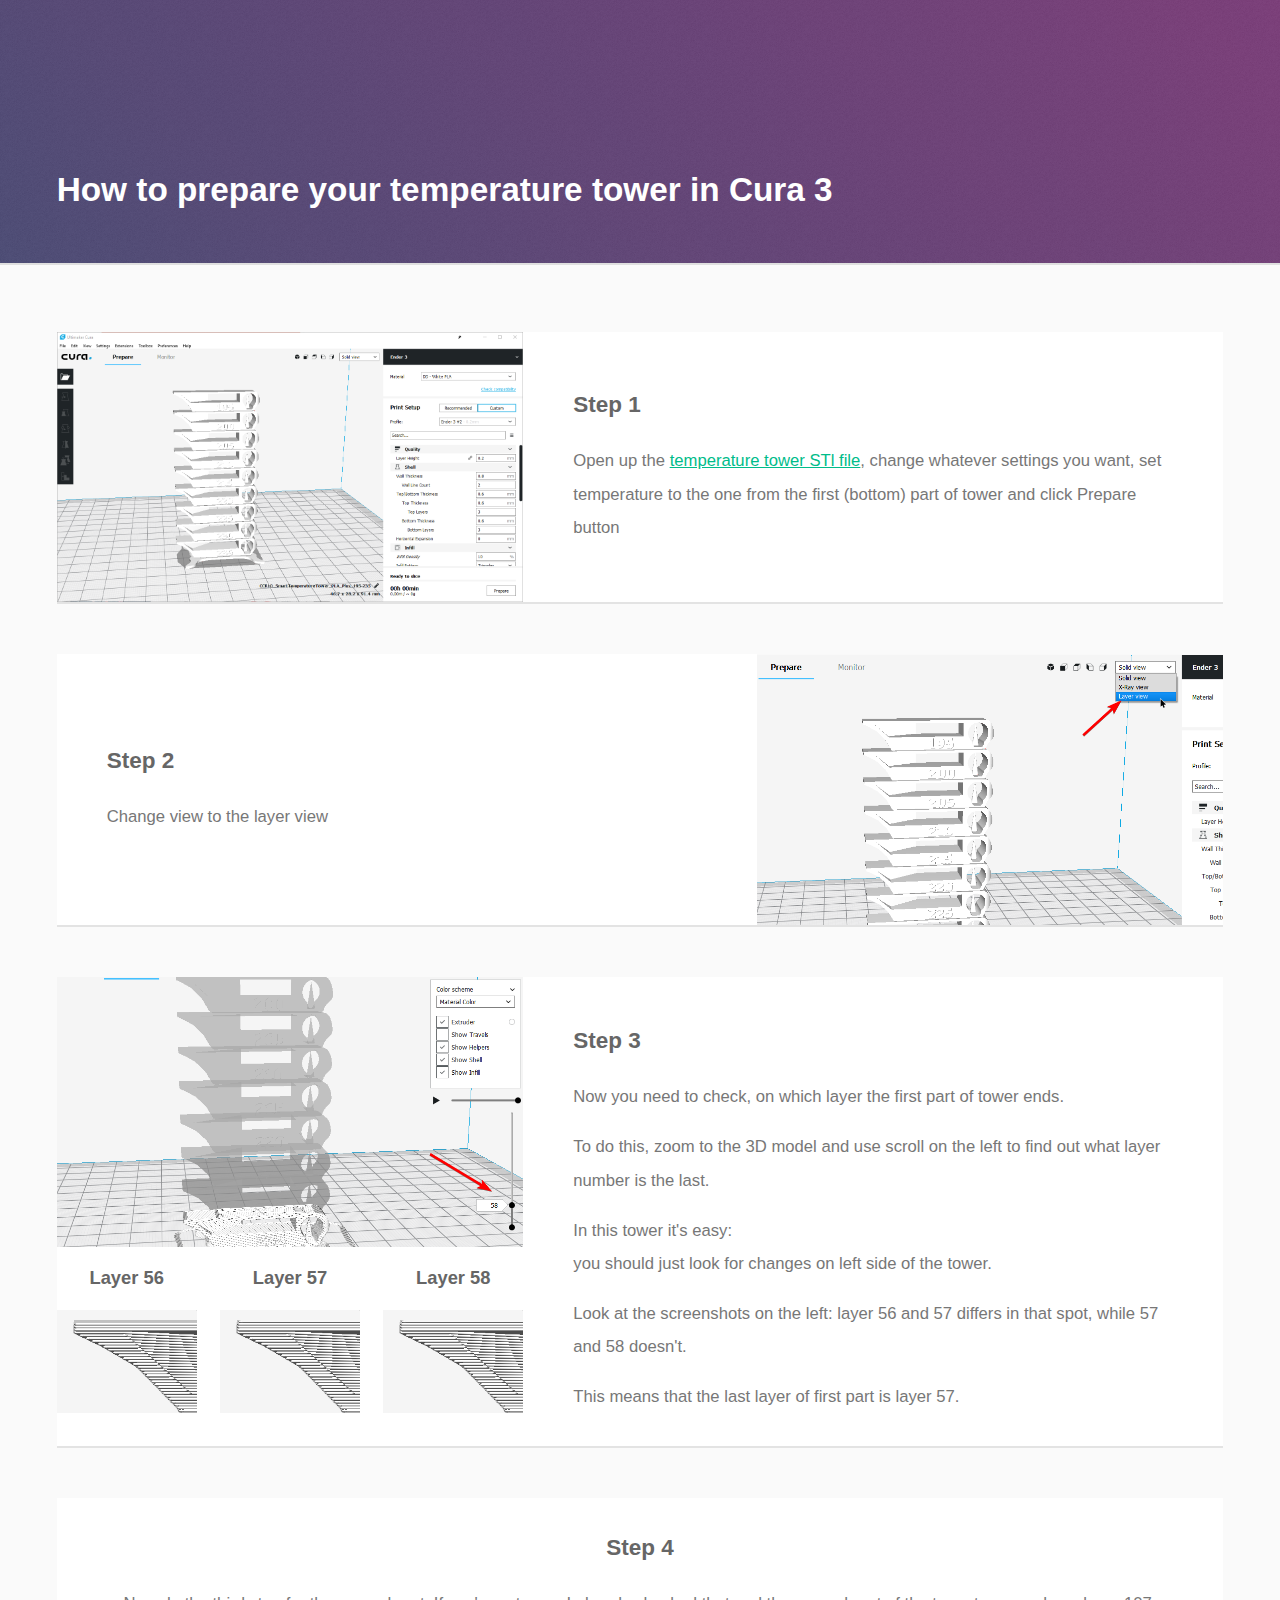
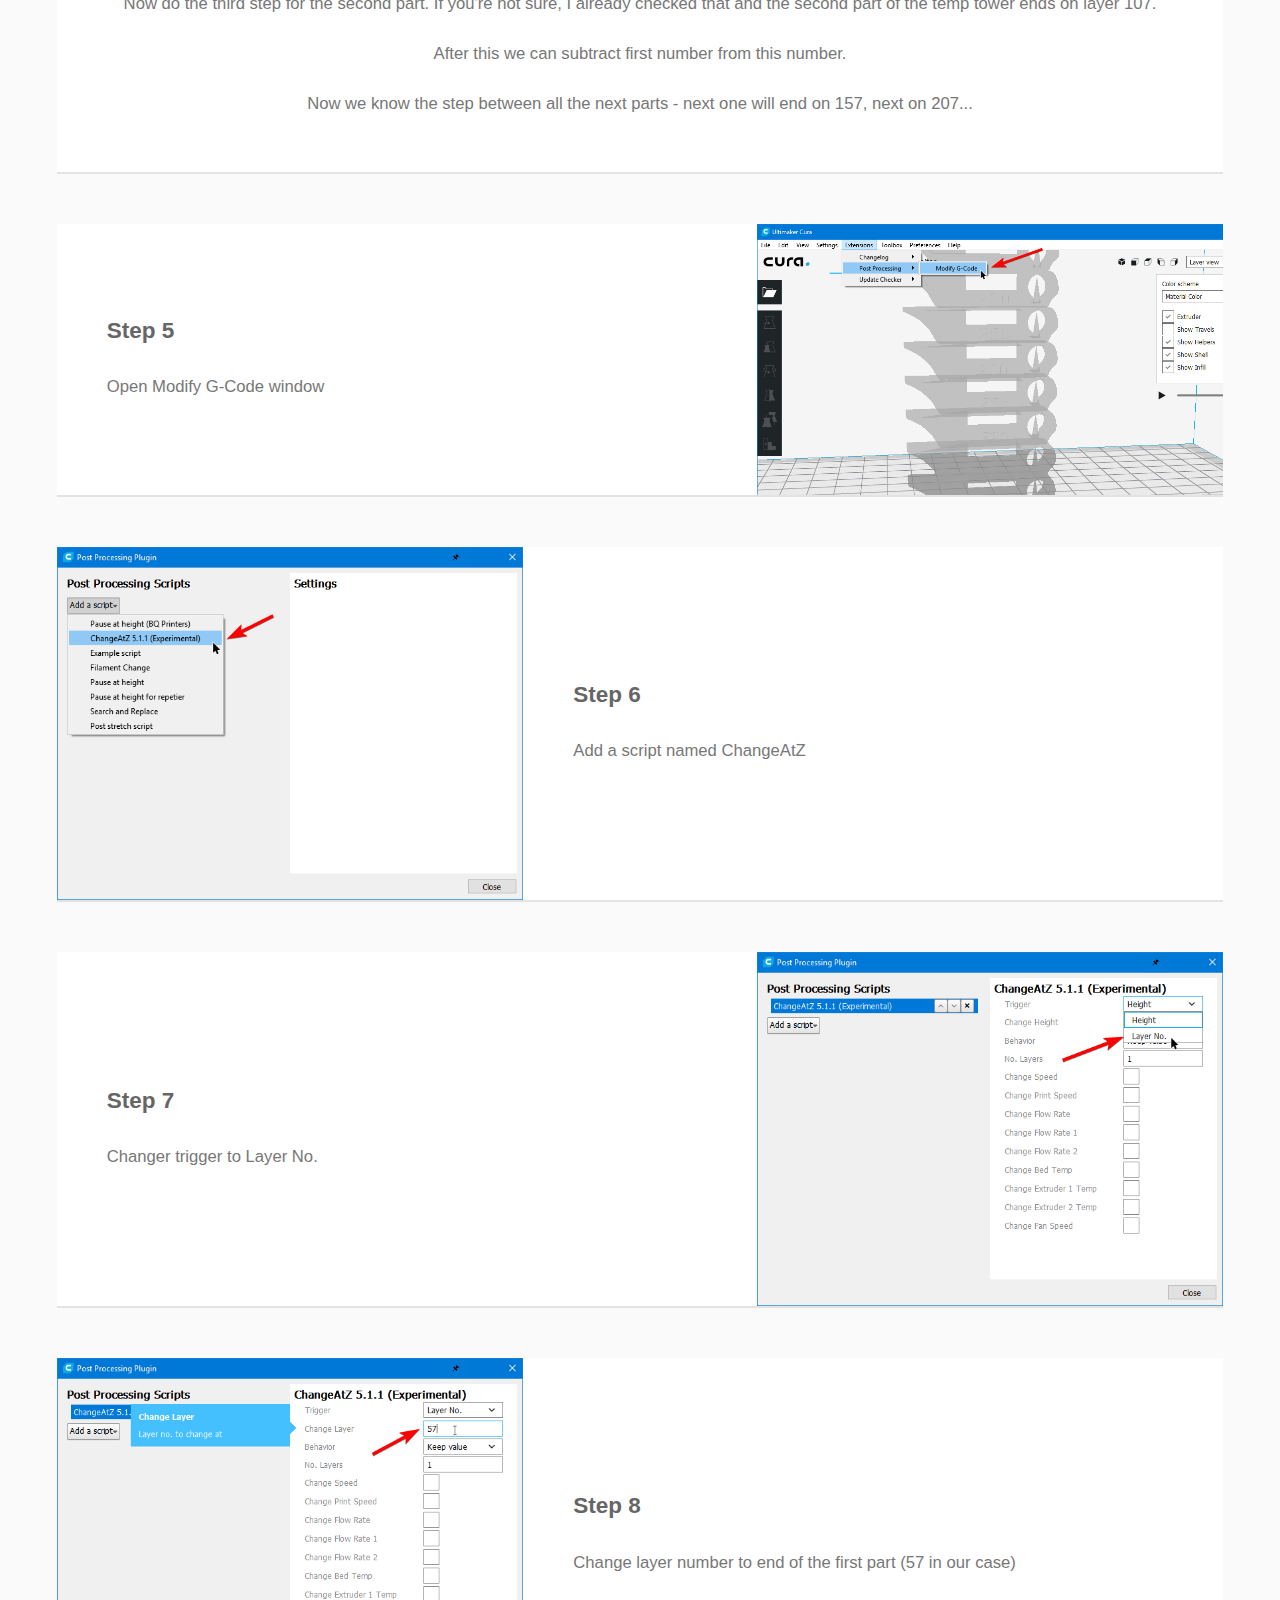
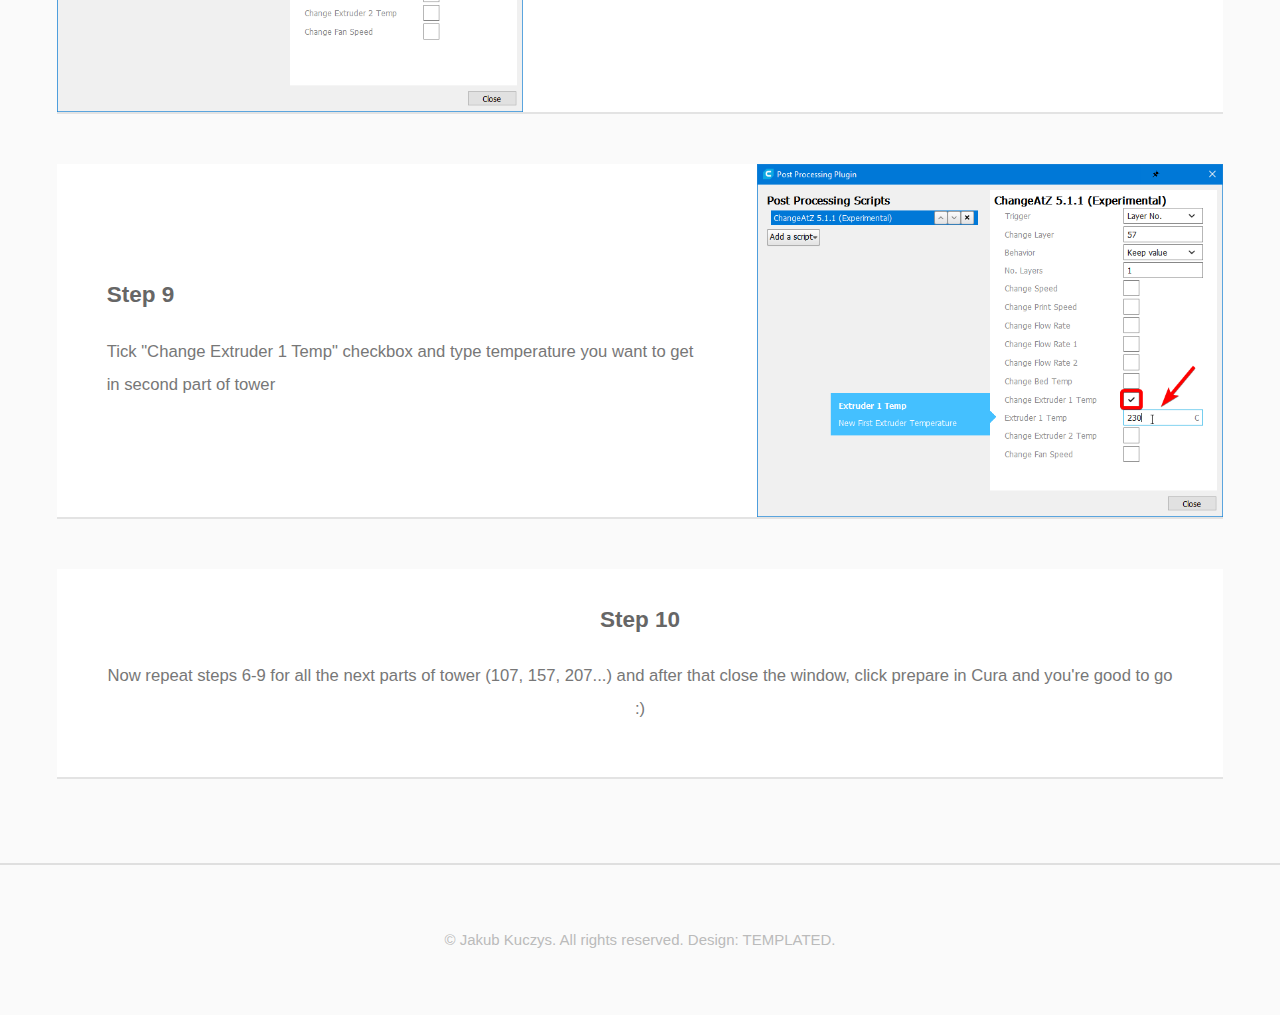
<file: Ender3/temperature-tower/index.html>
<!DOCTYPE HTML>
<!--
	Prism by TEMPLATED
	templated.co @templatedco
	Released for free under the Creative Commons Attribution 3.0 license (templated.co/license)
-->
<html>
	<head>
		<title>How to prepare your temperature tower in Cura 3</title>
		<meta charset="utf-8" />
		<meta name="viewport" content="width=device-width, initial-scale=1" />
		<link rel="stylesheet" href="assets/css/main.css" />
		<!--[if lte IE 9]><link rel="stylesheet" href="assets/css/ie9.css" /><![endif]-->
	</head>
	<body>

		<!-- Banner -->
			<section id="banner">
				<div class="inner">
					<section>
						<h2>How to prepare your temperature tower in Cura 3</h2>
					</section>
				</div>
			</section>

		<!-- Two -->
			<section id="two" class="wrapper style2 alt">
				<div class="inner">
					<div class="spotlight">
						<div class="image">
							<img src="cura1.png" alt="" />
						</div>
						<div class="content">
							<h3>Step 1</h3>
							<p>Open up the <a href="https://www.thingiverse.com/thing:2729076">temperature tower STl file</a>, change whatever settings you want, set temperature to the one from the first (bottom) part of tower and click Prepare button</p>
						</div>
                    </div>
					<div class="spotlight">
						<div class="content">
							<h3>Step 2</h3>
							<p>Change view to the layer view</p>
						</div>
						<div class="image">
							<img src="cura2.png" alt="" />
						</div>
					</div>
					<div class="spotlight">
						<div class="image">
							<img src="cura3-1.png" alt="" />
                            <div class="split">
                                <section><h4 style="text-align: center">Layer 56</h4><img src="cura3-2.png" alt=""></section>
                                <section style="margin-left:5%;margin-right:5%"><h4 style="text-align: center">Layer 57</h4><img src="cura3-3.png" alt=""></section>
                                <section><h4 style="text-align: center">Layer 58</h4><img src="cura3-4.png" alt=""></section>
                            </div>
						</div>
						<div class="content">
							<h3>Step 3</h3>
							<p style="margin-bottom:1em">Now you need to check, on which layer the first part of tower ends.</p>
                            <p style="margin-bottom:1em">To do this, zoom to the 3D model and use scroll on the left to find out what layer number is the last.</p>
                            <p style="margin-bottom:1em">In this tower it's easy:<br />you should just look for changes on left side of the tower.</p>
                            <p style="margin-bottom:1em">Look at the screenshots on the left: layer 56 and 57 differs in that spot, while 57 and 58 doesn't.</p>
                            <p style="margin-bottom:1em">This means that the last layer of first part is layer 57.</p>
						</div>
					</div>
					<div class="spotlight">
						<div class="content" style="width:100%;text-align:center">
							<h3>Step 4</h3>
							<p style="margin-bottom:1em">Now do the third step for the second part. If you're not sure, I already checked that and the second part of the temp tower ends on layer 107.</p>
                            <p style="margin-bottom:1em">After this we can subtract first number from this number.</p>
                            <p style="margin-bottom:3em">Now we know the step between all the next parts - next one will end on 157, next on 207...</p>
						</div>
					</div>
					<div class="spotlight">
						<div class="content">
							<h3>Step 5</h3>
							<p>Open Modify G-Code window</p>
						</div>
						<div class="image">
							<img src="cura5.png" alt="" />
						</div>
					</div>
					<div class="spotlight">
						<div class="image">
							<img src="cura6.png" alt="" />
						</div>
						<div class="content">
							<h3>Step 6</h3>
							<p>Add a script named ChangeAtZ</p>
						</div>
                    </div>
					<div class="spotlight">
						<div class="content">
							<h3>Step 7</h3>
							<p>Changer trigger to Layer No.</p>
						</div>
						<div class="image">
							<img src="cura7.png" alt="" />
						</div>
					</div>
					<div class="spotlight">
						<div class="image">
							<img src="cura8.png" alt="" />
						</div>
						<div class="content">
							<h3>Step 8</h3>
							<p>Change layer number to end of the first part (57 in our case)</p>
						</div>
                    </div>
					<div class="spotlight">
						<div class="content">
							<h3>Step 9</h3>
							<p>Tick "Change Extruder 1 Temp" checkbox and type temperature you want to get in second part of tower</p>
						</div>
						<div class="image">
							<img src="cura9.png" alt="" />
						</div>
					</div>
					<div class="spotlight">
						<div class="content" style="width:100%;text-align:center">
							<h3>Step 10</h3>
							<p style="margin-bottom:3em">Now repeat steps 6-9 for all the next parts of tower (107, 157, 207...) and after that close the window, click prepare in Cura and you're good to go :)</p>
						</div>
					</div>
				</div>
			</section>

		<!-- Footer -->
			<footer id="footer">
				<div class="copyright">
					&copy; Jakub Kuczys. All rights reserved. Design: <a href="http://templated.co">TEMPLATED</a>.
				</div>
			</footer>

		<!-- Scripts -->

	</body>
</html>
</file>
<file: Ender3/temperature-tower/assets/css/ie9.css>
/*
	Prism by TEMPLATED
	templated.co @templatedco
	Released for free under the Creative Commons Attribution 3.0 license (templated.co/license)
*/

/* Split */

	.split:after {
		content: '';
		display: block;
		clear: both;
	}

	.split > * {
		float: left;
	}

/* Spotlight */

	.spotlight:after {
		content: '';
		display: block;
		clear: both;
	}

	.spotlight .image {
		float: left;
	}

	.spotlight .content {
		float: left;
	}

/* Banner */

	#banner {
		background: #4A4771;
	}
</file>
<file: Ender3/temperature-tower/assets/css/main.css>
/*
	Prism by TEMPLATED
	templated.co @templatedco
	Released for free under the Creative Commons Attribution 3.0 license (templated.co/license)
*/

/* Reset */

	html, body, div, span, applet, object, iframe, h1, h2, h3, h4, h5, h6, p, blockquote, pre, a, abbr, acronym, address, big, cite, code, del, dfn, em, img, ins, kbd, q, s, samp, small, strike, strong, sub, sup, tt, var, b, u, i, center, dl, dt, dd, ol, ul, li, fieldset, form, label, legend, table, caption, tbody, tfoot, thead, tr, th, td, article, aside, canvas, details, embed, figure, figcaption, footer, header, hgroup, menu, nav, output, ruby, section, summary, time, mark, audio, video {
		margin: 0;
		padding: 0;
		border: 0;
		font-size: 100%;
		font: inherit;
		vertical-align: baseline;
	}

	article, aside, details, figcaption, figure, footer, header, hgroup, menu, nav, section {
		display: block;
	}

	body {
		line-height: 1;
	}

	ol, ul {
		list-style: none;
	}

	blockquote, q {
		quotes: none;
	}

	blockquote:before, blockquote:after, q:before, q:after {
		content: '';
		content: none;
	}

	table {
		border-collapse: collapse;
		border-spacing: 0;
	}

	body {
		-webkit-text-size-adjust: none;
	}

/* Box Model */

	*, *:before, *:after {
		-moz-box-sizing: border-box;
		-webkit-box-sizing: border-box;
		box-sizing: border-box;
	}

/* Grid */

	.row {
		border-bottom: solid 1px transparent;
		-moz-box-sizing: border-box;
		-webkit-box-sizing: border-box;
		box-sizing: border-box;
	}

	.row > * {
		float: left;
		-moz-box-sizing: border-box;
		-webkit-box-sizing: border-box;
		box-sizing: border-box;
	}

	.row:after, .row:before {
		content: '';
		display: block;
		clear: both;
		height: 0;
	}

	.row.uniform > * > :first-child {
		margin-top: 0;
	}

	.row.uniform > * > :last-child {
		margin-bottom: 0;
	}

	.row.\30 \25 > * {
		padding: 0 0 0 0em;
	}

	.row.\30 \25 {
		margin: 0 0 -1px 0em;
	}

	.row.uniform.\30 \25 > * {
		padding: 0em 0 0 0em;
	}

	.row.uniform.\30 \25 {
		margin: 0em 0 -1px 0em;
	}

	.row > * {
		padding: 0 0 0 2em;
	}

	.row {
		margin: 0 0 -1px -2em;
	}

	.row.uniform > * {
		padding: 2em 0 0 2em;
	}

	.row.uniform {
		margin: -2em 0 -1px -2em;
	}

	.row.\32 00\25 > * {
		padding: 0 0 0 4em;
	}

	.row.\32 00\25 {
		margin: 0 0 -1px -4em;
	}

	.row.uniform.\32 00\25 > * {
		padding: 4em 0 0 4em;
	}

	.row.uniform.\32 00\25 {
		margin: -4em 0 -1px -4em;
	}

	.row.\31 50\25 > * {
		padding: 0 0 0 3em;
	}

	.row.\31 50\25 {
		margin: 0 0 -1px -3em;
	}

	.row.uniform.\31 50\25 > * {
		padding: 3em 0 0 3em;
	}

	.row.uniform.\31 50\25 {
		margin: -3em 0 -1px -3em;
	}

	.row.\35 0\25 > * {
		padding: 0 0 0 1em;
	}

	.row.\35 0\25 {
		margin: 0 0 -1px -1em;
	}

	.row.uniform.\35 0\25 > * {
		padding: 1em 0 0 1em;
	}

	.row.uniform.\35 0\25 {
		margin: -1em 0 -1px -1em;
	}

	.row.\32 5\25 > * {
		padding: 0 0 0 0.5em;
	}

	.row.\32 5\25 {
		margin: 0 0 -1px -0.5em;
	}

	.row.uniform.\32 5\25 > * {
		padding: 0.5em 0 0 0.5em;
	}

	.row.uniform.\32 5\25 {
		margin: -0.5em 0 -1px -0.5em;
	}

	.\31 2u, .\31 2u\24 {
		width: 100%;
		clear: none;
		margin-left: 0;
	}

	.\31 1u, .\31 1u\24 {
		width: 91.6666666667%;
		clear: none;
		margin-left: 0;
	}

	.\31 0u, .\31 0u\24 {
		width: 83.3333333333%;
		clear: none;
		margin-left: 0;
	}

	.\39 u, .\39 u\24 {
		width: 75%;
		clear: none;
		margin-left: 0;
	}

	.\38 u, .\38 u\24 {
		width: 66.6666666667%;
		clear: none;
		margin-left: 0;
	}

	.\37 u, .\37 u\24 {
		width: 58.3333333333%;
		clear: none;
		margin-left: 0;
	}

	.\36 u, .\36 u\24 {
		width: 50%;
		clear: none;
		margin-left: 0;
	}

	.\35 u, .\35 u\24 {
		width: 41.6666666667%;
		clear: none;
		margin-left: 0;
	}

	.\34 u, .\34 u\24 {
		width: 33.3333333333%;
		clear: none;
		margin-left: 0;
	}

	.\33 u, .\33 u\24 {
		width: 25%;
		clear: none;
		margin-left: 0;
	}

	.\32 u, .\32 u\24 {
		width: 16.6666666667%;
		clear: none;
		margin-left: 0;
	}

	.\31 u, .\31 u\24 {
		width: 8.3333333333%;
		clear: none;
		margin-left: 0;
	}

	.\31 2u\24 + *,
	.\31 1u\24 + *,
	.\31 0u\24 + *,
	.\39 u\24 + *,
	.\38 u\24 + *,
	.\37 u\24 + *,
	.\36 u\24 + *,
	.\35 u\24 + *,
	.\34 u\24 + *,
	.\33 u\24 + *,
	.\32 u\24 + *,
	.\31 u\24 + * {
		clear: left;
	}

	.\-11u {
		margin-left: 91.66667%;
	}

	.\-10u {
		margin-left: 83.33333%;
	}

	.\-9u {
		margin-left: 75%;
	}

	.\-8u {
		margin-left: 66.66667%;
	}

	.\-7u {
		margin-left: 58.33333%;
	}

	.\-6u {
		margin-left: 50%;
	}

	.\-5u {
		margin-left: 41.66667%;
	}

	.\-4u {
		margin-left: 33.33333%;
	}

	.\-3u {
		margin-left: 25%;
	}

	.\-2u {
		margin-left: 16.66667%;
	}

	.\-1u {
		margin-left: 8.33333%;
	}

	@media screen and (max-width: 1680px) {

		.row > * {
			padding: 0 0 0 2em;
		}

		.row {
			margin: 0 0 -1px -2em;
		}

		.row.uniform > * {
			padding: 2em 0 0 2em;
		}

		.row.uniform {
			margin: -2em 0 -1px -2em;
		}

		.row.\32 00\25 > * {
			padding: 0 0 0 4em;
		}

		.row.\32 00\25 {
			margin: 0 0 -1px -4em;
		}

		.row.uniform.\32 00\25 > * {
			padding: 4em 0 0 4em;
		}

		.row.uniform.\32 00\25 {
			margin: -4em 0 -1px -4em;
		}

		.row.\31 50\25 > * {
			padding: 0 0 0 3em;
		}

		.row.\31 50\25 {
			margin: 0 0 -1px -3em;
		}

		.row.uniform.\31 50\25 > * {
			padding: 3em 0 0 3em;
		}

		.row.uniform.\31 50\25 {
			margin: -3em 0 -1px -3em;
		}

		.row.\35 0\25 > * {
			padding: 0 0 0 1em;
		}

		.row.\35 0\25 {
			margin: 0 0 -1px -1em;
		}

		.row.uniform.\35 0\25 > * {
			padding: 1em 0 0 1em;
		}

		.row.uniform.\35 0\25 {
			margin: -1em 0 -1px -1em;
		}

		.row.\32 5\25 > * {
			padding: 0 0 0 0.5em;
		}

		.row.\32 5\25 {
			margin: 0 0 -1px -0.5em;
		}

		.row.uniform.\32 5\25 > * {
			padding: 0.5em 0 0 0.5em;
		}

		.row.uniform.\32 5\25 {
			margin: -0.5em 0 -1px -0.5em;
		}

		.\31 2u\28xlarge\29, .\31 2u\24\28xlarge\29 {
			width: 100%;
			clear: none;
			margin-left: 0;
		}

		.\31 1u\28xlarge\29, .\31 1u\24\28xlarge\29 {
			width: 91.6666666667%;
			clear: none;
			margin-left: 0;
		}

		.\31 0u\28xlarge\29, .\31 0u\24\28xlarge\29 {
			width: 83.3333333333%;
			clear: none;
			margin-left: 0;
		}

		.\39 u\28xlarge\29, .\39 u\24\28xlarge\29 {
			width: 75%;
			clear: none;
			margin-left: 0;
		}

		.\38 u\28xlarge\29, .\38 u\24\28xlarge\29 {
			width: 66.6666666667%;
			clear: none;
			margin-left: 0;
		}

		.\37 u\28xlarge\29, .\37 u\24\28xlarge\29 {
			width: 58.3333333333%;
			clear: none;
			margin-left: 0;
		}

		.\36 u\28xlarge\29, .\36 u\24\28xlarge\29 {
			width: 50%;
			clear: none;
			margin-left: 0;
		}

		.\35 u\28xlarge\29, .\35 u\24\28xlarge\29 {
			width: 41.6666666667%;
			clear: none;
			margin-left: 0;
		}

		.\34 u\28xlarge\29, .\34 u\24\28xlarge\29 {
			width: 33.3333333333%;
			clear: none;
			margin-left: 0;
		}

		.\33 u\28xlarge\29, .\33 u\24\28xlarge\29 {
			width: 25%;
			clear: none;
			margin-left: 0;
		}

		.\32 u\28xlarge\29, .\32 u\24\28xlarge\29 {
			width: 16.6666666667%;
			clear: none;
			margin-left: 0;
		}

		.\31 u\28xlarge\29, .\31 u\24\28xlarge\29 {
			width: 8.3333333333%;
			clear: none;
			margin-left: 0;
		}

		.\31 2u\24\28xlarge\29 + *,
		.\31 1u\24\28xlarge\29 + *,
		.\31 0u\24\28xlarge\29 + *,
		.\39 u\24\28xlarge\29 + *,
		.\38 u\24\28xlarge\29 + *,
		.\37 u\24\28xlarge\29 + *,
		.\36 u\24\28xlarge\29 + *,
		.\35 u\24\28xlarge\29 + *,
		.\34 u\24\28xlarge\29 + *,
		.\33 u\24\28xlarge\29 + *,
		.\32 u\24\28xlarge\29 + *,
		.\31 u\24\28xlarge\29 + * {
			clear: left;
		}

		.\-11u\28xlarge\29 {
			margin-left: 91.66667%;
		}

		.\-10u\28xlarge\29 {
			margin-left: 83.33333%;
		}

		.\-9u\28xlarge\29 {
			margin-left: 75%;
		}

		.\-8u\28xlarge\29 {
			margin-left: 66.66667%;
		}

		.\-7u\28xlarge\29 {
			margin-left: 58.33333%;
		}

		.\-6u\28xlarge\29 {
			margin-left: 50%;
		}

		.\-5u\28xlarge\29 {
			margin-left: 41.66667%;
		}

		.\-4u\28xlarge\29 {
			margin-left: 33.33333%;
		}

		.\-3u\28xlarge\29 {
			margin-left: 25%;
		}

		.\-2u\28xlarge\29 {
			margin-left: 16.66667%;
		}

		.\-1u\28xlarge\29 {
			margin-left: 8.33333%;
		}

	}

	@media screen and (max-width: 1366px) {

		.row > * {
			padding: 0 0 0 1.5em;
		}

		.row {
			margin: 0 0 -1px -1.5em;
		}

		.row.uniform > * {
			padding: 1.5em 0 0 1.5em;
		}

		.row.uniform {
			margin: -1.5em 0 -1px -1.5em;
		}

		.row.\32 00\25 > * {
			padding: 0 0 0 3em;
		}

		.row.\32 00\25 {
			margin: 0 0 -1px -3em;
		}

		.row.uniform.\32 00\25 > * {
			padding: 3em 0 0 3em;
		}

		.row.uniform.\32 00\25 {
			margin: -3em 0 -1px -3em;
		}

		.row.\31 50\25 > * {
			padding: 0 0 0 2.25em;
		}

		.row.\31 50\25 {
			margin: 0 0 -1px -2.25em;
		}

		.row.uniform.\31 50\25 > * {
			padding: 2.25em 0 0 2.25em;
		}

		.row.uniform.\31 50\25 {
			margin: -2.25em 0 -1px -2.25em;
		}

		.row.\35 0\25 > * {
			padding: 0 0 0 0.75em;
		}

		.row.\35 0\25 {
			margin: 0 0 -1px -0.75em;
		}

		.row.uniform.\35 0\25 > * {
			padding: 0.75em 0 0 0.75em;
		}

		.row.uniform.\35 0\25 {
			margin: -0.75em 0 -1px -0.75em;
		}

		.row.\32 5\25 > * {
			padding: 0 0 0 0.375em;
		}

		.row.\32 5\25 {
			margin: 0 0 -1px -0.375em;
		}

		.row.uniform.\32 5\25 > * {
			padding: 0.375em 0 0 0.375em;
		}

		.row.uniform.\32 5\25 {
			margin: -0.375em 0 -1px -0.375em;
		}

		.\31 2u\28large\29, .\31 2u\24\28large\29 {
			width: 100%;
			clear: none;
			margin-left: 0;
		}

		.\31 1u\28large\29, .\31 1u\24\28large\29 {
			width: 91.6666666667%;
			clear: none;
			margin-left: 0;
		}

		.\31 0u\28large\29, .\31 0u\24\28large\29 {
			width: 83.3333333333%;
			clear: none;
			margin-left: 0;
		}

		.\39 u\28large\29, .\39 u\24\28large\29 {
			width: 75%;
			clear: none;
			margin-left: 0;
		}

		.\38 u\28large\29, .\38 u\24\28large\29 {
			width: 66.6666666667%;
			clear: none;
			margin-left: 0;
		}

		.\37 u\28large\29, .\37 u\24\28large\29 {
			width: 58.3333333333%;
			clear: none;
			margin-left: 0;
		}

		.\36 u\28large\29, .\36 u\24\28large\29 {
			width: 50%;
			clear: none;
			margin-left: 0;
		}

		.\35 u\28large\29, .\35 u\24\28large\29 {
			width: 41.6666666667%;
			clear: none;
			margin-left: 0;
		}

		.\34 u\28large\29, .\34 u\24\28large\29 {
			width: 33.3333333333%;
			clear: none;
			margin-left: 0;
		}

		.\33 u\28large\29, .\33 u\24\28large\29 {
			width: 25%;
			clear: none;
			margin-left: 0;
		}

		.\32 u\28large\29, .\32 u\24\28large\29 {
			width: 16.6666666667%;
			clear: none;
			margin-left: 0;
		}

		.\31 u\28large\29, .\31 u\24\28large\29 {
			width: 8.3333333333%;
			clear: none;
			margin-left: 0;
		}

		.\31 2u\24\28large\29 + *,
		.\31 1u\24\28large\29 + *,
		.\31 0u\24\28large\29 + *,
		.\39 u\24\28large\29 + *,
		.\38 u\24\28large\29 + *,
		.\37 u\24\28large\29 + *,
		.\36 u\24\28large\29 + *,
		.\35 u\24\28large\29 + *,
		.\34 u\24\28large\29 + *,
		.\33 u\24\28large\29 + *,
		.\32 u\24\28large\29 + *,
		.\31 u\24\28large\29 + * {
			clear: left;
		}

		.\-11u\28large\29 {
			margin-left: 91.66667%;
		}

		.\-10u\28large\29 {
			margin-left: 83.33333%;
		}

		.\-9u\28large\29 {
			margin-left: 75%;
		}

		.\-8u\28large\29 {
			margin-left: 66.66667%;
		}

		.\-7u\28large\29 {
			margin-left: 58.33333%;
		}

		.\-6u\28large\29 {
			margin-left: 50%;
		}

		.\-5u\28large\29 {
			margin-left: 41.66667%;
		}

		.\-4u\28large\29 {
			margin-left: 33.33333%;
		}

		.\-3u\28large\29 {
			margin-left: 25%;
		}

		.\-2u\28large\29 {
			margin-left: 16.66667%;
		}

		.\-1u\28large\29 {
			margin-left: 8.33333%;
		}

	}

	@media screen and (max-width: 980px) {

		.row > * {
			padding: 0 0 0 1.5em;
		}

		.row {
			margin: 0 0 -1px -1.5em;
		}

		.row.uniform > * {
			padding: 1.5em 0 0 1.5em;
		}

		.row.uniform {
			margin: -1.5em 0 -1px -1.5em;
		}

		.row.\32 00\25 > * {
			padding: 0 0 0 3em;
		}

		.row.\32 00\25 {
			margin: 0 0 -1px -3em;
		}

		.row.uniform.\32 00\25 > * {
			padding: 3em 0 0 3em;
		}

		.row.uniform.\32 00\25 {
			margin: -3em 0 -1px -3em;
		}

		.row.\31 50\25 > * {
			padding: 0 0 0 2.25em;
		}

		.row.\31 50\25 {
			margin: 0 0 -1px -2.25em;
		}

		.row.uniform.\31 50\25 > * {
			padding: 2.25em 0 0 2.25em;
		}

		.row.uniform.\31 50\25 {
			margin: -2.25em 0 -1px -2.25em;
		}

		.row.\35 0\25 > * {
			padding: 0 0 0 0.75em;
		}

		.row.\35 0\25 {
			margin: 0 0 -1px -0.75em;
		}

		.row.uniform.\35 0\25 > * {
			padding: 0.75em 0 0 0.75em;
		}

		.row.uniform.\35 0\25 {
			margin: -0.75em 0 -1px -0.75em;
		}

		.row.\32 5\25 > * {
			padding: 0 0 0 0.375em;
		}

		.row.\32 5\25 {
			margin: 0 0 -1px -0.375em;
		}

		.row.uniform.\32 5\25 > * {
			padding: 0.375em 0 0 0.375em;
		}

		.row.uniform.\32 5\25 {
			margin: -0.375em 0 -1px -0.375em;
		}

		.\31 2u\28medium\29, .\31 2u\24\28medium\29 {
			width: 100%;
			clear: none;
			margin-left: 0;
		}

		.\31 1u\28medium\29, .\31 1u\24\28medium\29 {
			width: 91.6666666667%;
			clear: none;
			margin-left: 0;
		}

		.\31 0u\28medium\29, .\31 0u\24\28medium\29 {
			width: 83.3333333333%;
			clear: none;
			margin-left: 0;
		}

		.\39 u\28medium\29, .\39 u\24\28medium\29 {
			width: 75%;
			clear: none;
			margin-left: 0;
		}

		.\38 u\28medium\29, .\38 u\24\28medium\29 {
			width: 66.6666666667%;
			clear: none;
			margin-left: 0;
		}

		.\37 u\28medium\29, .\37 u\24\28medium\29 {
			width: 58.3333333333%;
			clear: none;
			margin-left: 0;
		}

		.\36 u\28medium\29, .\36 u\24\28medium\29 {
			width: 50%;
			clear: none;
			margin-left: 0;
		}

		.\35 u\28medium\29, .\35 u\24\28medium\29 {
			width: 41.6666666667%;
			clear: none;
			margin-left: 0;
		}

		.\34 u\28medium\29, .\34 u\24\28medium\29 {
			width: 33.3333333333%;
			clear: none;
			margin-left: 0;
		}

		.\33 u\28medium\29, .\33 u\24\28medium\29 {
			width: 25%;
			clear: none;
			margin-left: 0;
		}

		.\32 u\28medium\29, .\32 u\24\28medium\29 {
			width: 16.6666666667%;
			clear: none;
			margin-left: 0;
		}

		.\31 u\28medium\29, .\31 u\24\28medium\29 {
			width: 8.3333333333%;
			clear: none;
			margin-left: 0;
		}

		.\31 2u\24\28medium\29 + *,
		.\31 1u\24\28medium\29 + *,
		.\31 0u\24\28medium\29 + *,
		.\39 u\24\28medium\29 + *,
		.\38 u\24\28medium\29 + *,
		.\37 u\24\28medium\29 + *,
		.\36 u\24\28medium\29 + *,
		.\35 u\24\28medium\29 + *,
		.\34 u\24\28medium\29 + *,
		.\33 u\24\28medium\29 + *,
		.\32 u\24\28medium\29 + *,
		.\31 u\24\28medium\29 + * {
			clear: left;
		}

		.\-11u\28medium\29 {
			margin-left: 91.66667%;
		}

		.\-10u\28medium\29 {
			margin-left: 83.33333%;
		}

		.\-9u\28medium\29 {
			margin-left: 75%;
		}

		.\-8u\28medium\29 {
			margin-left: 66.66667%;
		}

		.\-7u\28medium\29 {
			margin-left: 58.33333%;
		}

		.\-6u\28medium\29 {
			margin-left: 50%;
		}

		.\-5u\28medium\29 {
			margin-left: 41.66667%;
		}

		.\-4u\28medium\29 {
			margin-left: 33.33333%;
		}

		.\-3u\28medium\29 {
			margin-left: 25%;
		}

		.\-2u\28medium\29 {
			margin-left: 16.66667%;
		}

		.\-1u\28medium\29 {
			margin-left: 8.33333%;
		}

	}

	@media screen and (max-width: 736px) {

		.row > * {
			padding: 0 0 0 1.25em;
		}

		.row {
			margin: 0 0 -1px -1.25em;
		}

		.row.uniform > * {
			padding: 1.25em 0 0 1.25em;
		}

		.row.uniform {
			margin: -1.25em 0 -1px -1.25em;
		}

		.row.\32 00\25 > * {
			padding: 0 0 0 2.5em;
		}

		.row.\32 00\25 {
			margin: 0 0 -1px -2.5em;
		}

		.row.uniform.\32 00\25 > * {
			padding: 2.5em 0 0 2.5em;
		}

		.row.uniform.\32 00\25 {
			margin: -2.5em 0 -1px -2.5em;
		}

		.row.\31 50\25 > * {
			padding: 0 0 0 1.875em;
		}

		.row.\31 50\25 {
			margin: 0 0 -1px -1.875em;
		}

		.row.uniform.\31 50\25 > * {
			padding: 1.875em 0 0 1.875em;
		}

		.row.uniform.\31 50\25 {
			margin: -1.875em 0 -1px -1.875em;
		}

		.row.\35 0\25 > * {
			padding: 0 0 0 0.625em;
		}

		.row.\35 0\25 {
			margin: 0 0 -1px -0.625em;
		}

		.row.uniform.\35 0\25 > * {
			padding: 0.625em 0 0 0.625em;
		}

		.row.uniform.\35 0\25 {
			margin: -0.625em 0 -1px -0.625em;
		}

		.row.\32 5\25 > * {
			padding: 0 0 0 0.3125em;
		}

		.row.\32 5\25 {
			margin: 0 0 -1px -0.3125em;
		}

		.row.uniform.\32 5\25 > * {
			padding: 0.3125em 0 0 0.3125em;
		}

		.row.uniform.\32 5\25 {
			margin: -0.3125em 0 -1px -0.3125em;
		}

		.\31 2u\28small\29, .\31 2u\24\28small\29 {
			width: 100%;
			clear: none;
			margin-left: 0;
		}

		.\31 1u\28small\29, .\31 1u\24\28small\29 {
			width: 91.6666666667%;
			clear: none;
			margin-left: 0;
		}

		.\31 0u\28small\29, .\31 0u\24\28small\29 {
			width: 83.3333333333%;
			clear: none;
			margin-left: 0;
		}

		.\39 u\28small\29, .\39 u\24\28small\29 {
			width: 75%;
			clear: none;
			margin-left: 0;
		}

		.\38 u\28small\29, .\38 u\24\28small\29 {
			width: 66.6666666667%;
			clear: none;
			margin-left: 0;
		}

		.\37 u\28small\29, .\37 u\24\28small\29 {
			width: 58.3333333333%;
			clear: none;
			margin-left: 0;
		}

		.\36 u\28small\29, .\36 u\24\28small\29 {
			width: 50%;
			clear: none;
			margin-left: 0;
		}

		.\35 u\28small\29, .\35 u\24\28small\29 {
			width: 41.6666666667%;
			clear: none;
			margin-left: 0;
		}

		.\34 u\28small\29, .\34 u\24\28small\29 {
			width: 33.3333333333%;
			clear: none;
			margin-left: 0;
		}

		.\33 u\28small\29, .\33 u\24\28small\29 {
			width: 25%;
			clear: none;
			margin-left: 0;
		}

		.\32 u\28small\29, .\32 u\24\28small\29 {
			width: 16.6666666667%;
			clear: none;
			margin-left: 0;
		}

		.\31 u\28small\29, .\31 u\24\28small\29 {
			width: 8.3333333333%;
			clear: none;
			margin-left: 0;
		}

		.\31 2u\24\28small\29 + *,
		.\31 1u\24\28small\29 + *,
		.\31 0u\24\28small\29 + *,
		.\39 u\24\28small\29 + *,
		.\38 u\24\28small\29 + *,
		.\37 u\24\28small\29 + *,
		.\36 u\24\28small\29 + *,
		.\35 u\24\28small\29 + *,
		.\34 u\24\28small\29 + *,
		.\33 u\24\28small\29 + *,
		.\32 u\24\28small\29 + *,
		.\31 u\24\28small\29 + * {
			clear: left;
		}

		.\-11u\28small\29 {
			margin-left: 91.66667%;
		}

		.\-10u\28small\29 {
			margin-left: 83.33333%;
		}

		.\-9u\28small\29 {
			margin-left: 75%;
		}

		.\-8u\28small\29 {
			margin-left: 66.66667%;
		}

		.\-7u\28small\29 {
			margin-left: 58.33333%;
		}

		.\-6u\28small\29 {
			margin-left: 50%;
		}

		.\-5u\28small\29 {
			margin-left: 41.66667%;
		}

		.\-4u\28small\29 {
			margin-left: 33.33333%;
		}

		.\-3u\28small\29 {
			margin-left: 25%;
		}

		.\-2u\28small\29 {
			margin-left: 16.66667%;
		}

		.\-1u\28small\29 {
			margin-left: 8.33333%;
		}

	}

	@media screen and (max-width: 480px) {

		.row > * {
			padding: 0 0 0 1.25em;
		}

		.row {
			margin: 0 0 -1px -1.25em;
		}

		.row.uniform > * {
			padding: 1.25em 0 0 1.25em;
		}

		.row.uniform {
			margin: -1.25em 0 -1px -1.25em;
		}

		.row.\32 00\25 > * {
			padding: 0 0 0 2.5em;
		}

		.row.\32 00\25 {
			margin: 0 0 -1px -2.5em;
		}

		.row.uniform.\32 00\25 > * {
			padding: 2.5em 0 0 2.5em;
		}

		.row.uniform.\32 00\25 {
			margin: -2.5em 0 -1px -2.5em;
		}

		.row.\31 50\25 > * {
			padding: 0 0 0 1.875em;
		}

		.row.\31 50\25 {
			margin: 0 0 -1px -1.875em;
		}

		.row.uniform.\31 50\25 > * {
			padding: 1.875em 0 0 1.875em;
		}

		.row.uniform.\31 50\25 {
			margin: -1.875em 0 -1px -1.875em;
		}

		.row.\35 0\25 > * {
			padding: 0 0 0 0.625em;
		}

		.row.\35 0\25 {
			margin: 0 0 -1px -0.625em;
		}

		.row.uniform.\35 0\25 > * {
			padding: 0.625em 0 0 0.625em;
		}

		.row.uniform.\35 0\25 {
			margin: -0.625em 0 -1px -0.625em;
		}

		.row.\32 5\25 > * {
			padding: 0 0 0 0.3125em;
		}

		.row.\32 5\25 {
			margin: 0 0 -1px -0.3125em;
		}

		.row.uniform.\32 5\25 > * {
			padding: 0.3125em 0 0 0.3125em;
		}

		.row.uniform.\32 5\25 {
			margin: -0.3125em 0 -1px -0.3125em;
		}

		.\31 2u\28xsmall\29, .\31 2u\24\28xsmall\29 {
			width: 100%;
			clear: none;
			margin-left: 0;
		}

		.\31 1u\28xsmall\29, .\31 1u\24\28xsmall\29 {
			width: 91.6666666667%;
			clear: none;
			margin-left: 0;
		}

		.\31 0u\28xsmall\29, .\31 0u\24\28xsmall\29 {
			width: 83.3333333333%;
			clear: none;
			margin-left: 0;
		}

		.\39 u\28xsmall\29, .\39 u\24\28xsmall\29 {
			width: 75%;
			clear: none;
			margin-left: 0;
		}

		.\38 u\28xsmall\29, .\38 u\24\28xsmall\29 {
			width: 66.6666666667%;
			clear: none;
			margin-left: 0;
		}

		.\37 u\28xsmall\29, .\37 u\24\28xsmall\29 {
			width: 58.3333333333%;
			clear: none;
			margin-left: 0;
		}

		.\36 u\28xsmall\29, .\36 u\24\28xsmall\29 {
			width: 50%;
			clear: none;
			margin-left: 0;
		}

		.\35 u\28xsmall\29, .\35 u\24\28xsmall\29 {
			width: 41.6666666667%;
			clear: none;
			margin-left: 0;
		}

		.\34 u\28xsmall\29, .\34 u\24\28xsmall\29 {
			width: 33.3333333333%;
			clear: none;
			margin-left: 0;
		}

		.\33 u\28xsmall\29, .\33 u\24\28xsmall\29 {
			width: 25%;
			clear: none;
			margin-left: 0;
		}

		.\32 u\28xsmall\29, .\32 u\24\28xsmall\29 {
			width: 16.6666666667%;
			clear: none;
			margin-left: 0;
		}

		.\31 u\28xsmall\29, .\31 u\24\28xsmall\29 {
			width: 8.3333333333%;
			clear: none;
			margin-left: 0;
		}

		.\31 2u\24\28xsmall\29 + *,
		.\31 1u\24\28xsmall\29 + *,
		.\31 0u\24\28xsmall\29 + *,
		.\39 u\24\28xsmall\29 + *,
		.\38 u\24\28xsmall\29 + *,
		.\37 u\24\28xsmall\29 + *,
		.\36 u\24\28xsmall\29 + *,
		.\35 u\24\28xsmall\29 + *,
		.\34 u\24\28xsmall\29 + *,
		.\33 u\24\28xsmall\29 + *,
		.\32 u\24\28xsmall\29 + *,
		.\31 u\24\28xsmall\29 + * {
			clear: left;
		}

		.\-11u\28xsmall\29 {
			margin-left: 91.66667%;
		}

		.\-10u\28xsmall\29 {
			margin-left: 83.33333%;
		}

		.\-9u\28xsmall\29 {
			margin-left: 75%;
		}

		.\-8u\28xsmall\29 {
			margin-left: 66.66667%;
		}

		.\-7u\28xsmall\29 {
			margin-left: 58.33333%;
		}

		.\-6u\28xsmall\29 {
			margin-left: 50%;
		}

		.\-5u\28xsmall\29 {
			margin-left: 41.66667%;
		}

		.\-4u\28xsmall\29 {
			margin-left: 33.33333%;
		}

		.\-3u\28xsmall\29 {
			margin-left: 25%;
		}

		.\-2u\28xsmall\29 {
			margin-left: 16.66667%;
		}

		.\-1u\28xsmall\29 {
			margin-left: 8.33333%;
		}

	}

/* Basic */

	@-ms-viewport {
		width: device-width;
	}

	body {
		-ms-overflow-style: scrollbar;
	}

	@media screen and (max-width: 480px) {

		html, body {
			min-width: 320px;
		}

	}

	body {
		background: #fff;
	}

		body.is-loading *, body.is-loading *:before, body.is-loading *:after {
			-moz-animation: none !important;
			-webkit-animation: none !important;
			-ms-animation: none !important;
			animation: none !important;
			-moz-transition: none !important;
			-webkit-transition: none !important;
			-ms-transition: none !important;
			transition: none !important;
		}

/* Type */

	body {
		background-color: #fff;
		color: #777;
	}

	body, input, select, textarea {
		font-family: Arial, Helvetica, sans-serif;
		font-size: 13pt;
		font-weight: normal;
		line-height: 2;
	}

		@media screen and (max-width: 1680px) {

			body, input, select, textarea {
				font-size: 13.5pt;
			}

		}

		@media screen and (max-width: 1366px) {

			body, input, select, textarea {
				font-size: 12.5pt;
			}

		}

		@media screen and (max-width: 980px) {

			body, input, select, textarea {
				font-size: 12pt;
			}

		}

		@media screen and (max-width: 736px) {

			body, input, select, textarea {
				font-size: 11.5pt;
			}

		}

		@media screen and (max-width: 480px) {

			body, input, select, textarea {
				font-size: 11.5pt;
			}

		}

	a {
		-moz-transition: color 0.2s ease;
		-webkit-transition: color 0.2s ease;
		-ms-transition: color 0.2s ease;
		transition: color 0.2s ease;
		text-decoration: underline;
	}

		a:hover {
			color: #00BC8A !important;
			text-decoration: none;
		}

	strong, b {
		font-weight: bold;
	}

	em, i {
		font-style: italic;
	}

	p {
		margin: 0 0 2em 0;
	}

	h1, h2, h3, h4, h5, h6 {
		font-weight: bold;
		line-height: 1.5;
		margin: 0 0 1em 0;
	}

		h1 a, h2 a, h3 a, h4 a, h5 a, h6 a {
			color: inherit;
			text-decoration: none;
		}

	h2 {
		font-size: 1.75em;
	}

	h3 {
		font-size: 1.35em;
	}

	h4 {
		font-size: 1.1em;
	}

	h5 {
		font-size: 0.9em;
	}

	h6 {
		font-size: 0.7em;
	}

	sub {
		font-size: 0.8em;
		position: relative;
		top: 0.5em;
	}

	sup {
		font-size: 0.8em;
		position: relative;
		top: -0.5em;
	}

	blockquote {
		border-left: solid 4px;
		font-style: italic;
		margin: 0 0 2em 0;
		padding: 0.5em 0 0.5em 2em;
	}

	code {
		border-radius: 0;
		border: solid 1px;
		font-family: "Courier New", monospace;
		font-size: 0.9em;
		margin: 0 0.25em;
		padding: 0.25em 0.65em;
	}

	pre {
		-webkit-overflow-scrolling: touch;
		font-family: "Courier New", monospace;
		font-size: 0.9em;
		margin: 0 0 2em 0;
	}

		pre code {
			display: block;
			line-height: 1.75;
			padding: 1em 1.5em;
			overflow-x: auto;
		}

	hr {
		border: 0;
		border-bottom: solid 1px;
		margin: 2em 0;
	}

		hr.major {
			margin: 3em 0;
		}

	.align-left {
		text-align: left;
	}

	.align-center {
		text-align: center;
	}

	.align-right {
		text-align: right;
	}

	input, select, textarea {
		color: #666;
	}

	a {
		color: #00BC8A;
	}

	strong, b {
		color: #666;
	}

	h1, h2, h3, h4, h5, h6 {
		color: #666;
	}

	blockquote {
		border-left-color: rgba(144, 144, 144, 0.25);
	}

	code {
		background: rgba(144, 144, 144, 0.075);
		border-color: rgba(144, 144, 144, 0.25);
	}

	hr {
		border-bottom-color: rgba(144, 144, 144, 0.25);
	}

/* Box */

	.box {
		border-radius: 0;
		border: solid 1px;
		margin-bottom: 2em;
		padding: 1.5em;
	}

		.box > :last-child,
		.box > :last-child > :last-child,
		.box > :last-child > :last-child > :last-child {
			margin-bottom: 0;
		}

		.box.alt {
			border: 0;
			border-radius: 0;
			padding: 0;
		}

	.box {
		border-color: rgba(144, 144, 144, 0.25);
	}

/* Button */

	input[type="submit"],
	input[type="reset"],
	input[type="button"],
	button,
	.button {
		-moz-appearance: none;
		-webkit-appearance: none;
		-ms-appearance: none;
		appearance: none;
		-moz-transition: background-color 0.2s ease-in-out, color 0.2s ease-in-out;
		-webkit-transition: background-color 0.2s ease-in-out, color 0.2s ease-in-out;
		-ms-transition: background-color 0.2s ease-in-out, color 0.2s ease-in-out;
		transition: background-color 0.2s ease-in-out, color 0.2s ease-in-out;
		border-radius: 2em;
		border: 0;
		cursor: pointer;
		display: inline-block;
		font-size: 0.8em;
		font-weight: bold;
		height: 3.5em;
		letter-spacing: 0.1em;
		line-height: 3.65em;
		padding: 0 3em;
		text-align: center;
		text-decoration: none;
		text-transform: uppercase;
		white-space: nowrap;
	}

		input[type="submit"].icon,
		input[type="reset"].icon,
		input[type="button"].icon,
		button.icon,
		.button.icon {
			padding-left: 1.35em;
		}

			input[type="submit"].icon:before,
			input[type="reset"].icon:before,
			input[type="button"].icon:before,
			button.icon:before,
			.button.icon:before {
				margin-right: 0.5em;
			}

		input[type="submit"].fit,
		input[type="reset"].fit,
		input[type="button"].fit,
		button.fit,
		.button.fit {
			display: block;
			margin: 0 0 1em 0;
			width: 100%;
		}

		input[type="submit"].small,
		input[type="reset"].small,
		input[type="button"].small,
		button.small,
		.button.small {
			font-size: 0.8em;
		}

		input[type="submit"].big,
		input[type="reset"].big,
		input[type="button"].big,
		button.big,
		.button.big {
			font-size: 1.35em;
		}

		input[type="submit"].disabled, input[type="submit"]:disabled,
		input[type="reset"].disabled,
		input[type="reset"]:disabled,
		input[type="button"].disabled,
		input[type="button"]:disabled,
		button.disabled,
		button:disabled,
		.button.disabled,
		.button:disabled {
			-moz-pointer-events: none;
			-webkit-pointer-events: none;
			-ms-pointer-events: none;
			pointer-events: none;
			opacity: 0.25;
		}

		@media screen and (max-width: 480px) {

			input[type="submit"],
			input[type="reset"],
			input[type="button"],
			button,
			.button {
				padding: 0;
			}

		}

	input[type="submit"],
	input[type="reset"],
	input[type="button"],
	button,
	.button {
		background-color: #fafafa;
		color: #666 !important;
	}

		input[type="submit"]:hover,
		input[type="reset"]:hover,
		input[type="button"]:hover,
		button:hover,
		.button:hover {
			background-color: white;
		}

		input[type="submit"]:active,
		input[type="reset"]:active,
		input[type="button"]:active,
		button:active,
		.button:active {
			background-color: #ededed;
		}

		input[type="submit"].alt,
		input[type="reset"].alt,
		input[type="button"].alt,
		button.alt,
		.button.alt {
			background-color: transparent;
			box-shadow: inset 0 0 0 2px rgba(144, 144, 144, 0.25);
			color: #666 !important;
		}

			input[type="submit"].alt:hover,
			input[type="reset"].alt:hover,
			input[type="button"].alt:hover,
			button.alt:hover,
			.button.alt:hover {
				background-color: rgba(144, 144, 144, 0.075);
			}

			input[type="submit"].alt:active,
			input[type="reset"].alt:active,
			input[type="button"].alt:active,
			button.alt:active,
			.button.alt:active {
				background-color: rgba(144, 144, 144, 0.2);
			}

			input[type="submit"].alt.icon:before,
			input[type="reset"].alt.icon:before,
			input[type="button"].alt.icon:before,
			button.alt.icon:before,
			.button.alt.icon:before {
				color: #bbb;
			}

		input[type="submit"].special,
		input[type="reset"].special,
		input[type="button"].special,
		button.special,
		.button.special {
			background-color: #00BC8A;
			color: #ffffff !important;
		}

			input[type="submit"].special:hover,
			input[type="reset"].special:hover,
			input[type="button"].special:hover,
			button.special:hover,
			.button.special:hover {
				background-color: #00d69d;
			}

			input[type="submit"].special:active,
			input[type="reset"].special:active,
			input[type="button"].special:active,
			button.special:active,
			.button.special:active {
				background-color: #00a377;
			}

/* Form */

	form {
		margin: 0 0 2em 0;
	}

	label {
		display: block;
		font-size: 0.9em;
		font-weight: bold;
		margin: 0 0 1em 0;
	}

	input[type="text"],
	input[type="password"],
	input[type="email"],
	select,
	textarea {
		-moz-appearance: none;
		-webkit-appearance: none;
		-ms-appearance: none;
		appearance: none;
		border-radius: 0;
		border: none;
		border: solid 1px;
		color: inherit;
		display: block;
		outline: 0;
		padding: 0 1em;
		text-decoration: none;
		width: 100%;
	}

		input[type="text"]:invalid,
		input[type="password"]:invalid,
		input[type="email"]:invalid,
		select:invalid,
		textarea:invalid {
			box-shadow: none;
		}

	input[type="text"],
	input[type="password"],
	input[type="email"],
	select {
		height: 2.75em;
	}

	textarea {
		padding: 0.75em 1em;
	}

	::-webkit-input-placeholder {
		opacity: 1.0;
	}

	:-moz-placeholder {
		opacity: 1.0;
	}

	::-moz-placeholder {
		opacity: 1.0;
	}

	:-ms-input-placeholder {
		opacity: 1.0;
	}

	.formerize-placeholder {
		opacity: 1.0;
	}

	label {
		color: #666;
	}

	input[type="text"],
	input[type="password"],
	input[type="email"],
	select,
	textarea {
		background: rgba(144, 144, 144, 0.075);
		border-color: rgba(144, 144, 144, 0.25);
	}

		input[type="text"]:focus,
		input[type="password"]:focus,
		input[type="email"]:focus,
		select:focus,
		textarea:focus {
			border-color: #00BC8A;
			box-shadow: 0 0 0 1px #00BC8A;
		}

	.select-wrapper:before {
		color: rgba(144, 144, 144, 0.25);
	}

	input[type="checkbox"] + label,
	input[type="radio"] + label {
		color: #777;
	}

		input[type="checkbox"] + label:before,
		input[type="radio"] + label:before {
			background: rgba(144, 144, 144, 0.075);
			border-color: rgba(144, 144, 144, 0.25);
		}

	input[type="checkbox"]:checked + label:before,
	input[type="radio"]:checked + label:before {
		background-color: #00BC8A;
		border-color: #00BC8A;
		color: #ffffff;
	}

	input[type="checkbox"]:focus + label:before,
	input[type="radio"]:focus + label:before {
		border-color: #00BC8A;
		box-shadow: 0 0 0 1px #00BC8A;
	}

	::-webkit-input-placeholder {
		color: #bbb !important;
	}

	:-moz-placeholder {
		color: #bbb !important;
	}

	::-moz-placeholder {
		color: #bbb !important;
	}

	:-ms-input-placeholder {
		color: #bbb !important;
	}

	.formerize-placeholder {
		color: #bbb !important;
	}

	form.alt input[type="text"],
	form.alt input[type="password"],
	form.alt input[type="email"],
	form.alt select,
	form.alt textarea {
		background-color: transparent;
	}

/* Image */

	.image {
		border-radius: 0;
		border: 0;
		display: inline-block;
		position: relative;
	}

		.image img {
			border-radius: 0;
			display: block;
		}

		.image.left, .image.right {
			max-width: 40%;
		}

			.image.left img, .image.right img {
				width: 100%;
			}

		.image.left {
			float: left;
			margin: 0 1.5em 1em 0;
			top: 0.25em;
		}

		.image.right {
			float: right;
			margin: 0 0 1em 1.5em;
			top: 0.25em;
		}

		.image.fit {
			display: block;
			margin: 0 0 2em 0;
			width: 100%;
		}

			.image.fit img {
				width: 100%;
			}

		.image.main {
			display: block;
			margin: 0 0 3em 0;
			width: 100%;
		}

			.image.main img {
				width: 100%;
			}

/* List */

	ol {
		list-style: decimal;
		margin: 0 0 2em 0;
		padding-left: 1.25em;
	}

		ol li {
			padding-left: 0.25em;
		}

	ul {
		list-style: disc;
		margin: 0 0 2em 0;
		padding-left: 1em;
	}

		ul li {
			padding-left: 0.5em;
		}

		ul.special {
			text-align: center;
		}

		ul.alt {
			list-style: none;
			padding-left: 0;
		}

			ul.alt li {
				border-top: solid 1px;
				padding: 0.5em 0;
			}

				ul.alt li:first-child {
					border-top: 0;
					padding-top: 0;
				}

		ul.icons {
			cursor: default;
			list-style: none;
			padding-left: 0;
		}

			ul.icons li {
				display: inline-block;
				padding: 0 1em 0 0;
			}

				ul.icons li:last-child {
					padding-right: 0;
				}

				ul.icons li .icon:before {
					font-size: 2em;
				}

		ul.actions {
			cursor: default;
			list-style: none;
			padding-left: 0;
		}

			form ul.actions {
				margin-top: 2em;
			}

			ul.actions li {
				display: inline-block;
				padding: 0 1em 0 0;
				vertical-align: middle;
			}

				ul.actions li:last-child {
					padding-right: 0;
				}

			ul.actions.small li {
				padding: 0 0.5em 0 0;
			}

			ul.actions.vertical li {
				display: block;
				padding: 1em 0 0 0;
			}

				ul.actions.vertical li:first-child {
					padding-top: 0;
				}

				ul.actions.vertical li > * {
					margin-bottom: 0;
				}

			ul.actions.vertical.small li {
				padding: 0.5em 0 0 0;
			}

				ul.actions.vertical.small li:first-child {
					padding-top: 0;
				}

			ul.actions.fit {
				display: table;
				margin-left: -1em;
				padding: 0;
				table-layout: fixed;
				width: calc(100% + 1em);
			}

				ul.actions.fit li {
					display: table-cell;
					padding: 0 0 0 1em;
				}

					ul.actions.fit li > * {
						margin-bottom: 0;
					}

				ul.actions.fit.small {
					margin-left: -0.5em;
					width: calc(100% + 0.5em);
				}

					ul.actions.fit.small li {
						padding: 0 0 0 0.5em;
					}

			@media screen and (max-width: 480px) {

				ul.actions {
					margin: 0 0 2em 0;
				}

					ul.actions li {
						padding: 1em 0 0 0;
						display: block;
						text-align: center;
						width: 100%;
					}

						ul.actions li:first-child {
							padding-top: 0;
						}

						ul.actions li > * {
							width: 100%;
							margin: 0 !important;
						}

							ul.actions li > *.icon:before {
								margin-left: -2em;
							}

					ul.actions.small li {
						padding: 0.5em 0 0 0;
					}

						ul.actions.small li:first-child {
							padding-top: 0;
						}

			}

	dl {
		margin: 0 0 2em 0;
	}

		dl dt {
			display: block;
			font-weight: bold;
			margin: 0 0 1em 0;
		}

		dl dd {
			margin-left: 2em;
		}

	ul.alt li {
		border-top-color: rgba(144, 144, 144, 0.25);
	}

	ul.checklist li:before {
		color: #00BC8A;
	}

	ul.contact li:before {
		color: #00BC8A;
	}

/* Section/Article */

	section.special, article.special {
		text-align: center;
	}

	header p {
		position: relative;
		margin: 0 0 1.5em 0;
	}

	header h2 + p {
		font-size: 1.25em;
		margin-top: -1em;
	}

	header h3 + p {
		font-size: 1.1em;
		margin-top: -0.8em;
	}

	header h4 + p,
	header h5 + p,
	header h6 + p {
		font-size: 0.9em;
		margin-top: -0.6em;
	}

	header p {
		color: #bbb;
	}

/* Table */

	.table-wrapper {
		-webkit-overflow-scrolling: touch;
		overflow-x: auto;
	}

	table {
		margin: 0 0 2em 0;
		width: 100%;
	}

		table tbody tr {
			border: solid 1px;
			border-left: 0;
			border-right: 0;
		}

		table td {
			padding: 0.75em 0.75em;
		}

		table th {
			font-size: 0.9em;
			font-weight: bold;
			padding: 0 0.75em 0.75em 0.75em;
			text-align: left;
		}

		table thead {
			border-bottom: solid 2px;
		}

		table tfoot {
			border-top: solid 2px;
		}

		table.alt {
			border-collapse: separate;
		}

			table.alt tbody tr td {
				border: solid 1px;
				border-left-width: 0;
				border-top-width: 0;
			}

				table.alt tbody tr td:first-child {
					border-left-width: 1px;
				}

			table.alt tbody tr:first-child td {
				border-top-width: 1px;
			}

			table.alt thead {
				border-bottom: 0;
			}

			table.alt tfoot {
				border-top: 0;
			}

	table tbody tr {
		border-color: rgba(144, 144, 144, 0.25);
	}

		table tbody tr:nth-child(2n + 1) {
			background-color: rgba(144, 144, 144, 0.075);
		}

	table th {
		color: #666;
	}

	table thead {
		border-bottom-color: rgba(144, 144, 144, 0.25);
	}

	table tfoot {
		border-top-color: rgba(144, 144, 144, 0.25);
	}

	table.alt tbody tr td {
		border-color: rgba(144, 144, 144, 0.25);
	}

/* Split */

	.split {
		display: -moz-flex;
		display: -webkit-flex;
		display: -ms-flex;
		display: flex;
		-moz-flex-wrap: wrap;
		-webkit-flex-wrap: wrap;
		-ms-flex-wrap: wrap;
		flex-wrap: wrap;
		padding-top: 1em;
		padding-bottom: 2em;
	}

		.split > * {
			width: 30%;
		}


/* Spotlight */

	.spotlight {
		display: -moz-flex;
		display: -webkit-flex;
		display: -ms-flex;
		display: flex;
		-moz-align-items: center;
		-webkit-align-items: center;
		-ms-align-items: center;
		align-items: center;
		border-bottom: solid 2px;
		margin-bottom: 3em;
	}

		.spotlight .image {
			width: 40%;
		}

			.spotlight .image img {
				width: 100%;
			}

		.spotlight .content {
			padding: 2em 3em 0.1em 3em;
			width: 60%;
		}

		@media screen and (max-width: 980px) {

			.spotlight .image {
				width: 55%;
			}

			.spotlight .content {
				padding: 1.5em 2em 0.1em 2em;
				width: 45%;
			}

		}

		@media screen and (max-width: 736px) {

			.spotlight {
				display: block;
				margin-bottom: 2em;
			}

				.spotlight .image {
					width: 100%;
				}

				.spotlight .content {
					padding: 1em 2em 0.1em 2em;
					width: 100%;
				}

		}

		@media screen and (max-width: 980px) {

			.spotlight .content {
				padding: 1em 1.5em 0.1em 1.5em;
			}

		}

	.spotlight {
		background-color: white;
		border-bottom-color: rgba(144, 144, 144, 0.25);
	}

/* Wrapper */

	.wrapper {
		padding: 5em 0 3em 0;
		position: relative;
	}

		.wrapper > .inner {
			margin-left: auto;
			margin-right: auto;
			width: 70em;
			max-width: 100%;
		}

		.wrapper.alt {
			border-top: solid 2px;
			border-top-color: rgba(144, 144, 144, 0.25);
		}

		.wrapper.style1 {
			background-color: #00BC8A;
			color: #bfeee1;
		}

			.wrapper.style1 input, .wrapper.style1 select, .wrapper.style1 textarea {
				color: #ffffff;
			}

			.wrapper.style1 a {
				color: #ffffff;
			}

			.wrapper.style1 strong, .wrapper.style1 b {
				color: #ffffff;
			}

			.wrapper.style1 h1, .wrapper.style1 h2, .wrapper.style1 h3, .wrapper.style1 h4, .wrapper.style1 h5, .wrapper.style1 h6 {
				color: #ffffff;
			}

			.wrapper.style1 blockquote {
				border-left-color: rgba(255, 255, 255, 0.25);
			}

			.wrapper.style1 code {
				background: rgba(255, 255, 255, 0.075);
				border-color: rgba(255, 255, 255, 0.25);
			}

			.wrapper.style1 hr {
				border-bottom-color: rgba(255, 255, 255, 0.25);
			}

			.wrapper.style1 .box {
				border-color: rgba(255, 255, 255, 0.25);
			}

			.wrapper.style1 input[type="submit"],
			.wrapper.style1 input[type="reset"],
			.wrapper.style1 input[type="button"],
			.wrapper.style1 button,
			.wrapper.style1 .button {
				background-color: #fafafa;
				color: #666 !important;
			}

				.wrapper.style1 input[type="submit"]:hover,
				.wrapper.style1 input[type="reset"]:hover,
				.wrapper.style1 input[type="button"]:hover,
				.wrapper.style1 button:hover,
				.wrapper.style1 .button:hover {
					background-color: white;
				}

				.wrapper.style1 input[type="submit"]:active,
				.wrapper.style1 input[type="reset"]:active,
				.wrapper.style1 input[type="button"]:active,
				.wrapper.style1 button:active,
				.wrapper.style1 .button:active {
					background-color: #ededed;
				}

				.wrapper.style1 input[type="submit"].alt,
				.wrapper.style1 input[type="reset"].alt,
				.wrapper.style1 input[type="button"].alt,
				.wrapper.style1 button.alt,
				.wrapper.style1 .button.alt {
					background-color: transparent;
					box-shadow: inset 0 0 0 2px rgba(255, 255, 255, 0.25);
					color: #ffffff !important;
				}

					.wrapper.style1 input[type="submit"].alt:hover,
					.wrapper.style1 input[type="reset"].alt:hover,
					.wrapper.style1 input[type="button"].alt:hover,
					.wrapper.style1 button.alt:hover,
					.wrapper.style1 .button.alt:hover {
						background-color: rgba(255, 255, 255, 0.075);
					}

					.wrapper.style1 input[type="submit"].alt:active,
					.wrapper.style1 input[type="reset"].alt:active,
					.wrapper.style1 input[type="button"].alt:active,
					.wrapper.style1 button.alt:active,
					.wrapper.style1 .button.alt:active {
						background-color: rgba(255, 255, 255, 0.2);
					}

					.wrapper.style1 input[type="submit"].alt.icon:before,
					.wrapper.style1 input[type="reset"].alt.icon:before,
					.wrapper.style1 input[type="button"].alt.icon:before,
					.wrapper.style1 button.alt.icon:before,
					.wrapper.style1 .button.alt.icon:before {
						color: #99e4d0;
					}

				.wrapper.style1 input[type="submit"].special,
				.wrapper.style1 input[type="reset"].special,
				.wrapper.style1 input[type="button"].special,
				.wrapper.style1 button.special,
				.wrapper.style1 .button.special {
					background-color: #ffffff;
					color: #00BC8A !important;
				}

			.wrapper.style1 label {
				color: #ffffff;
			}

			.wrapper.style1 input[type="text"],
			.wrapper.style1 input[type="password"],
			.wrapper.style1 input[type="email"],
			.wrapper.style1 select,
			.wrapper.style1 textarea {
				background: rgba(255, 255, 255, 0.075);
				border-color: rgba(255, 255, 255, 0.25);
			}

				.wrapper.style1 input[type="text"]:focus,
				.wrapper.style1 input[type="password"]:focus,
				.wrapper.style1 input[type="email"]:focus,
				.wrapper.style1 select:focus,
				.wrapper.style1 textarea:focus {
					border-color: #ffffff;
					box-shadow: 0 0 0 1px #ffffff;
				}

			.wrapper.style1 .select-wrapper:before {
				color: rgba(255, 255, 255, 0.25);
			}

			.wrapper.style1 input[type="checkbox"] + label,
			.wrapper.style1 input[type="radio"] + label {
				color: #bfeee1;
			}

				.wrapper.style1 input[type="checkbox"] + label:before,
				.wrapper.style1 input[type="radio"] + label:before {
					background: rgba(255, 255, 255, 0.075);
					border-color: rgba(255, 255, 255, 0.25);
				}

			.wrapper.style1 input[type="checkbox"]:checked + label:before,
			.wrapper.style1 input[type="radio"]:checked + label:before {
				background-color: #ffffff;
				border-color: #ffffff;
				color: #00BC8A;
			}

			.wrapper.style1 input[type="checkbox"]:focus + label:before,
			.wrapper.style1 input[type="radio"]:focus + label:before {
				border-color: #ffffff;
				box-shadow: 0 0 0 1px #ffffff;
			}

			.wrapper.style1 ::-webkit-input-placeholder {
				color: #99e4d0 !important;
			}

			.wrapper.style1 :-moz-placeholder {
				color: #99e4d0 !important;
			}

			.wrapper.style1 ::-moz-placeholder {
				color: #99e4d0 !important;
			}

			.wrapper.style1 :-ms-input-placeholder {
				color: #99e4d0 !important;
			}

			.wrapper.style1 .formerize-placeholder {
				color: #99e4d0 !important;
			}

			.wrapper.style1 form.alt input[type="text"],
			.wrapper.style1 form.alt input[type="password"],
			.wrapper.style1 form.alt input[type="email"],
			.wrapper.style1 form.alt select,
			.wrapper.style1 form.alt textarea {
				background-color: transparent;
			}

			.wrapper.style1 ul.alt li {
				border-top-color: rgba(255, 255, 255, 0.25);
			}

			.wrapper.style1 ul.checklist li:before {
				color: #00BC8A;
			}

			.wrapper.style1 ul.contact li:before {
				color: #00BC8A;
			}

			.wrapper.style1 header p {
				color: #99e4d0;
			}

			.wrapper.style1 table tbody tr {
				border-color: rgba(255, 255, 255, 0.25);
			}

				.wrapper.style1 table tbody tr:nth-child(2n + 1) {
					background-color: rgba(255, 255, 255, 0.075);
				}

			.wrapper.style1 table th {
				color: #ffffff;
			}

			.wrapper.style1 table thead {
				border-bottom-color: rgba(255, 255, 255, 0.25);
			}

			.wrapper.style1 table tfoot {
				border-top-color: rgba(255, 255, 255, 0.25);
			}

			.wrapper.style1 table.alt tbody tr td {
				border-color: rgba(255, 255, 255, 0.25);
			}

			.wrapper.style1 .split > :nth-child(even) {
				border-left-color: rgba(255, 255, 255, 0.25);
			}

			.wrapper.style1 .spotlight {
				background-color: #0affbe;
				border-bottom-color: rgba(255, 255, 255, 0.25);
			}

			.wrapper.style1.alt {
				border-top-color: rgba(255, 255, 255, 0.25);
			}

		.wrapper.style2 {
			background-color: #fafafa;
			color: #777;
		}

			.wrapper.style2 input, .wrapper.style2 select, .wrapper.style2 textarea {
				color: #666;
			}

			.wrapper.style2 a {
				color: #00BC8A;
			}

			.wrapper.style2 strong, .wrapper.style2 b {
				color: #666;
			}

			.wrapper.style2 h1, .wrapper.style2 h2, .wrapper.style2 h3, .wrapper.style2 h4, .wrapper.style2 h5, .wrapper.style2 h6 {
				color: #666;
			}

			.wrapper.style2 blockquote {
				border-left-color: rgba(144, 144, 144, 0.25);
			}

			.wrapper.style2 code {
				background: rgba(144, 144, 144, 0.075);
				border-color: rgba(144, 144, 144, 0.25);
			}

			.wrapper.style2 hr {
				border-bottom-color: rgba(144, 144, 144, 0.25);
			}

			.wrapper.style2 .box {
				border-color: rgba(144, 144, 144, 0.25);
			}

			.wrapper.style2 input[type="submit"],
			.wrapper.style2 input[type="reset"],
			.wrapper.style2 input[type="button"],
			.wrapper.style2 button,
			.wrapper.style2 .button {
				background-color: #666;
				color: #fafafa !important;
			}

				.wrapper.style2 input[type="submit"].alt,
				.wrapper.style2 input[type="reset"].alt,
				.wrapper.style2 input[type="button"].alt,
				.wrapper.style2 button.alt,
				.wrapper.style2 .button.alt {
					background-color: transparent;
					box-shadow: inset 0 0 0 2px rgba(144, 144, 144, 0.25);
					color: #666 !important;
				}

					.wrapper.style2 input[type="submit"].alt:hover,
					.wrapper.style2 input[type="reset"].alt:hover,
					.wrapper.style2 input[type="button"].alt:hover,
					.wrapper.style2 button.alt:hover,
					.wrapper.style2 .button.alt:hover {
						background-color: rgba(144, 144, 144, 0.075);
					}

					.wrapper.style2 input[type="submit"].alt:active,
					.wrapper.style2 input[type="reset"].alt:active,
					.wrapper.style2 input[type="button"].alt:active,
					.wrapper.style2 button.alt:active,
					.wrapper.style2 .button.alt:active {
						background-color: rgba(144, 144, 144, 0.2);
					}

					.wrapper.style2 input[type="submit"].alt.icon:before,
					.wrapper.style2 input[type="reset"].alt.icon:before,
					.wrapper.style2 input[type="button"].alt.icon:before,
					.wrapper.style2 button.alt.icon:before,
					.wrapper.style2 .button.alt.icon:before {
						color: #bbb;
					}

				.wrapper.style2 input[type="submit"].special,
				.wrapper.style2 input[type="reset"].special,
				.wrapper.style2 input[type="button"].special,
				.wrapper.style2 button.special,
				.wrapper.style2 .button.special {
					background-color: #00BC8A;
					color: #ffffff !important;
				}

					.wrapper.style2 input[type="submit"].special:hover,
					.wrapper.style2 input[type="reset"].special:hover,
					.wrapper.style2 input[type="button"].special:hover,
					.wrapper.style2 button.special:hover,
					.wrapper.style2 .button.special:hover {
						background-color: #00d69d;
					}

					.wrapper.style2 input[type="submit"].special:active,
					.wrapper.style2 input[type="reset"].special:active,
					.wrapper.style2 input[type="button"].special:active,
					.wrapper.style2 button.special:active,
					.wrapper.style2 .button.special:active {
						background-color: #00a377;
					}

			.wrapper.style2 label {
				color: #666;
			}

			.wrapper.style2 input[type="text"],
			.wrapper.style2 input[type="password"],
			.wrapper.style2 input[type="email"],
			.wrapper.style2 select,
			.wrapper.style2 textarea {
				background: rgba(144, 144, 144, 0.075);
				border-color: rgba(144, 144, 144, 0.25);
			}

				.wrapper.style2 input[type="text"]:focus,
				.wrapper.style2 input[type="password"]:focus,
				.wrapper.style2 input[type="email"]:focus,
				.wrapper.style2 select:focus,
				.wrapper.style2 textarea:focus {
					border-color: #00BC8A;
					box-shadow: 0 0 0 1px #00BC8A;
				}

			.wrapper.style2 .select-wrapper:before {
				color: rgba(144, 144, 144, 0.25);
			}

			.wrapper.style2 input[type="checkbox"] + label,
			.wrapper.style2 input[type="radio"] + label {
				color: #777;
			}

				.wrapper.style2 input[type="checkbox"] + label:before,
				.wrapper.style2 input[type="radio"] + label:before {
					background: rgba(144, 144, 144, 0.075);
					border-color: rgba(144, 144, 144, 0.25);
				}

			.wrapper.style2 input[type="checkbox"]:checked + label:before,
			.wrapper.style2 input[type="radio"]:checked + label:before {
				background-color: #00BC8A;
				border-color: #00BC8A;
				color: #ffffff;
			}

			.wrapper.style2 input[type="checkbox"]:focus + label:before,
			.wrapper.style2 input[type="radio"]:focus + label:before {
				border-color: #00BC8A;
				box-shadow: 0 0 0 1px #00BC8A;
			}

			.wrapper.style2 ::-webkit-input-placeholder {
				color: #bbb !important;
			}

			.wrapper.style2 :-moz-placeholder {
				color: #bbb !important;
			}

			.wrapper.style2 ::-moz-placeholder {
				color: #bbb !important;
			}

			.wrapper.style2 :-ms-input-placeholder {
				color: #bbb !important;
			}

			.wrapper.style2 .formerize-placeholder {
				color: #bbb !important;
			}

			.wrapper.style2 form.alt input[type="text"],
			.wrapper.style2 form.alt input[type="password"],
			.wrapper.style2 form.alt input[type="email"],
			.wrapper.style2 form.alt select,
			.wrapper.style2 form.alt textarea {
				background-color: transparent;
			}

			.wrapper.style2 ul.alt li {
				border-top-color: rgba(144, 144, 144, 0.25);
			}

			.wrapper.style2 ul.checklist li:before {
				color: #00BC8A;
			}

			.wrapper.style2 ul.contact li:before {
				color: #00BC8A;
			}

			.wrapper.style2 header p {
				color: #bbb;
			}

			.wrapper.style2 table tbody tr {
				border-color: rgba(144, 144, 144, 0.25);
			}

				.wrapper.style2 table tbody tr:nth-child(2n + 1) {
					background-color: rgba(144, 144, 144, 0.075);
				}

			.wrapper.style2 table th {
				color: #666;
			}

			.wrapper.style2 table thead {
				border-bottom-color: rgba(144, 144, 144, 0.25);
			}

			.wrapper.style2 table tfoot {
				border-top-color: rgba(144, 144, 144, 0.25);
			}

			.wrapper.style2 table.alt tbody tr td {
				border-color: rgba(144, 144, 144, 0.25);
			}

			.wrapper.style2 .split > :nth-child(even) {
				border-left-color: rgba(144, 144, 144, 0.25);
			}

			.wrapper.style2 .spotlight {
				background-color: white;
				border-bottom-color: rgba(144, 144, 144, 0.25);
			}

			.wrapper.style2.alt {
				border-top-color: rgba(144, 144, 144, 0.25);
			}

		@media screen and (max-width: 1366px) {

			.wrapper {
				padding: 4em 2.5em 2em 2.5em;
			}

		}

		@media screen and (max-width: 980px) {

			.wrapper {
				padding: 4em 2em 2em 2em;
			}

		}

		@media screen and (max-width: 736px) {

			.wrapper {
				padding: 3em 2em 1em 2em;
			}

		}

		@media screen and (max-width: 480px) {

			.wrapper {
				padding: 3em 2em 1em 2em;
			}

		}

/* Banner */

	#banner {
		background-image: url("images/overlay.png"), -moz-linear-gradient(45deg, #4A4771 0%, #7C3875 100%);
		background-image: url("images/overlay.png"), -webkit-linear-gradient(45deg, #4A4771 0%, #7C3875 100%);
		background-image: url("images/overlay.png"), -ms-linear-gradient(45deg, #4A4771 0%, #7C3875 100%);
		background-image: url("images/overlay.png"), linear-gradient(45deg, #4A4771 0%, #7C3875 100%);
		background-size: 100px 100px, cover;
		color: rgba(255, 255, 255, 0.5);
		padding: 4em 0 4em;
	}

		#banner h2 {
			font-size: 2.5em;
			line-height: 1.4;
			margin-bottom: 0;
			color: #fff;
		}

		#banner p {
			font-size: 1.15em;
			font-weight: bold;
			line-height: 1.5em;
			margin-bottom: 1.5em;
		}

		#banner > .inner {
			margin-left: auto;
			margin-right: auto;
			max-width: 70em;
			width: 100%;
		}

		@media screen and (max-width: 1366px) {

			#banner {
				padding: 10em 2.5em 3em;
			}

				#banner h2 {
					font-size: 2em;
				}

		}

		@media screen and (max-width: 980px) {

			#banner {
				padding: 10em 2em 2em;
			}

		}

		@media screen and (max-width: 736px) {

			#banner {
				padding: 8em 2em 2em;
			}

				#banner h2 {
					font-size: 1.75em;
				}

				#banner p {
					font-size: 1.1em;
				}

		}

		@media screen and (max-width: 480px) {

			#banner {
				padding: 8em 2em 2em;
			}

		}

/* Main */

	#main {
		padding: 4em 0 2em 0;
	}

		@media screen and (max-width: 736px) {

			#main {
				padding: 3em 0 1em 0;
			}

		}

/* Footer */

	#footer {
		background-color: #fafafa;
		border-top: solid 2px rgba(144, 144, 144, 0.25);
		color: #777;
	}

		#footer .copyright {
			color: #bbb;
			font-size: 0.9em;
			padding: 4em 2em;
			text-align: center;
		}

			#footer .copyright li {
				border-left: solid 1px rgba(144, 144, 144, 0.25);
				display: inline-block;
				list-style: none;
				margin-left: 1.5em;
				padding-left: 1.5em;
			}

				#footer .copyright li:first-child {
					border-left: 0;
					margin-left: 0;
					padding-left: 0;
				}

		#footer a {
			color: inherit;
			text-decoration: none;
		}

		@media screen and (max-width: 980px) {

			#footer .copyright {
				padding: 3em 2em;
			}

		}

		@media screen and (max-width: 736px) {

			#footer .copyright li {
				display: block;
				border-left: 0;
				margin-left: 0;
				padding-left: 0;
			}

		}

		@media screen and (max-width: 480px) {

			#footer .copyright {
				padding: 2em 1em;
			}

		}
</file>
